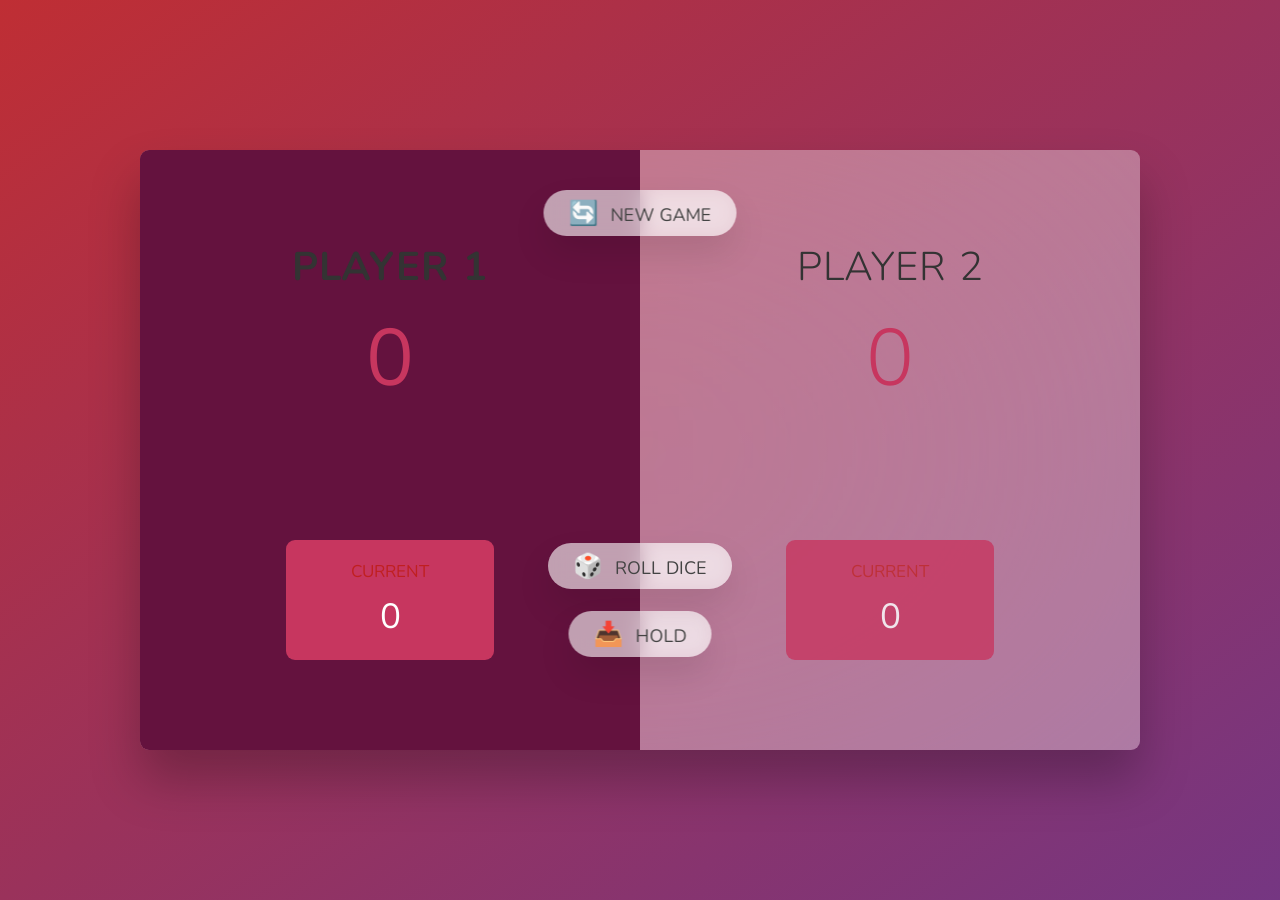
<file: index.html>
<!DOCTYPE html>
<html lang="en">
  <head>
    <meta charset="UTF-8" />
    <meta name="viewport" content="width=device-width, initial-scale=1.0" />
    <meta http-equiv="X-UA-Compatible" content="ie=edge" />
    <link rel="stylesheet" href="index.css" />
    <title>Pig Game</title>
  </head>
  <body>
    <main>
      <section class="player player--0 player--active">
        <h2 class="name" id="name--0">Player 1</h2>
        <p class="score" id="score--0">43</p>
        <div class="current">
          <p class="current-label">Current</p>
          <p class="current-score" id="current--0">0</p>
        </div>
      </section>
      <section class="player player--1">
        <h2 class="name" id="name--1">Player 2</h2>
        <p class="score" id="score--1">24</p>
        <div class="current">
          <p class="current-label">Current</p>
          <p class="current-score" id="current--1">0</p>
        </div>
      </section>

      <img src="dice-5.png" alt="Playing dice" class="dice" />
      <button class="btn btn--new">🔄 New game</button>
      <button class="btn btn--roll">🎲 Roll dice</button>
      <button class="btn btn--hold">📥 Hold</button>
    </main>
    <script src="index.js"></script>
  </body>
</html>
</file>
<file: index.css>
@import url('https://fonts.googleapis.com/css2?family=Nunito&display=swap');

* {
  margin: 0;
  padding: 0;
  box-sizing: inherit;
}

html {
  font-size: 62.5%;
  box-sizing: border-box;
}

body {
  font-family: 'Nunito', sans-serif;
  font-weight: 400;
  height: 100vh;
  color: #333;
  background-image: linear-gradient(to top left, #753682 0%, #bf2e34 100%);
  display: flex;
  align-items: center;
  justify-content: center;
}

/* LAYOUT */
main {
  position: relative;
  width: 100rem;
  height: 60rem;
  background-color: rgba(255, 255, 255, 0.35);
  backdrop-filter: blur(200px);
  filter: blur();
  box-shadow: 0 3rem 5rem rgba(0, 0, 0, 0.25);
  border-radius: 9px;
  overflow: hidden;
  display: flex;
}

.player {
  flex: 50%;
  padding: 9rem;
  display: flex;
  flex-direction: column;
  align-items: center;
  transition: all 0.75s;
}

/* ELEMENTS */
.name {
  position: relative;
  font-size: 4rem;
  text-transform: uppercase;
  letter-spacing: 1px;
  word-spacing: 2px;
  font-weight: 300;
  margin-bottom: 1rem;
}

.score {
  font-size: 8rem;
  font-weight: 300;
  color: #c7365f;
  margin-bottom: auto;
}

.player--active {
  background-color: rgb(100, 18, 62);
}
.player--active .name {
  font-weight: 700;
}
.player--active .score {
  font-weight: 400;
}

.player--active .current {
  opacity: 1;
}

.current {
  background-color: #c7365f;
  opacity: 0.8;
  border-radius: 9px;
  color: #fff;
  width: 65%;
  padding: 2rem;
  text-align: center;
  transition: all 0.75s;
}

.current-label {
  text-transform: uppercase;
  margin-bottom: 1rem;
  font-size: 1.7rem;
  color: #c02020;
}

.current-score {
  font-size: 3.5rem;
}

/* ABSOLUTE POSITIONED ELEMENTS */
.btn {
  position: absolute;
  left: 50%;
  transform: translateX(-50%);
  color: #444;
  background: none;
  border: none;
  font-family: inherit;
  font-size: 1.8rem;
  text-transform: uppercase;
  cursor: pointer;
  font-weight: 400;
  transition: all 0.2s;

  background-color: white;
  background-color: rgba(255, 255, 255, 0.6);
  backdrop-filter: blur(10px);

  padding: 0.7rem 2.5rem;
  border-radius: 50rem;
  box-shadow: 0 1.75rem 3.5rem rgba(0, 0, 0, 0.1);
}

.btn::first-letter {
  font-size: 2.4rem;
  display: inline-block;
  margin-right: 0.7rem;
}

.btn--new {
  top: 4rem;
}
.btn--roll {
  top: 39.3rem;
}
.btn--hold {
  top: 46.1rem;
}

.btn:active {
  transform: translate(-50%, 3px);
  box-shadow: 0 1rem 2rem rgba(62, 52, 52, 0.15);
}

.btn:focus {
  outline: none;
}

.dice {
  position: absolute;
  left: 50%;
  top: 16.5rem;
  transform: translateX(-50%);
  height: 10rem;
  box-shadow: 0 2rem 5rem rgba(0, 0, 0, 0.2);
}

.player--winner {
  background-color: rgb(49, 105, 49);
}

.player--winner .name {
  font-weight: 700;
  color: #c7365f;
}

.hidden {
  display: none;
}
</file>
